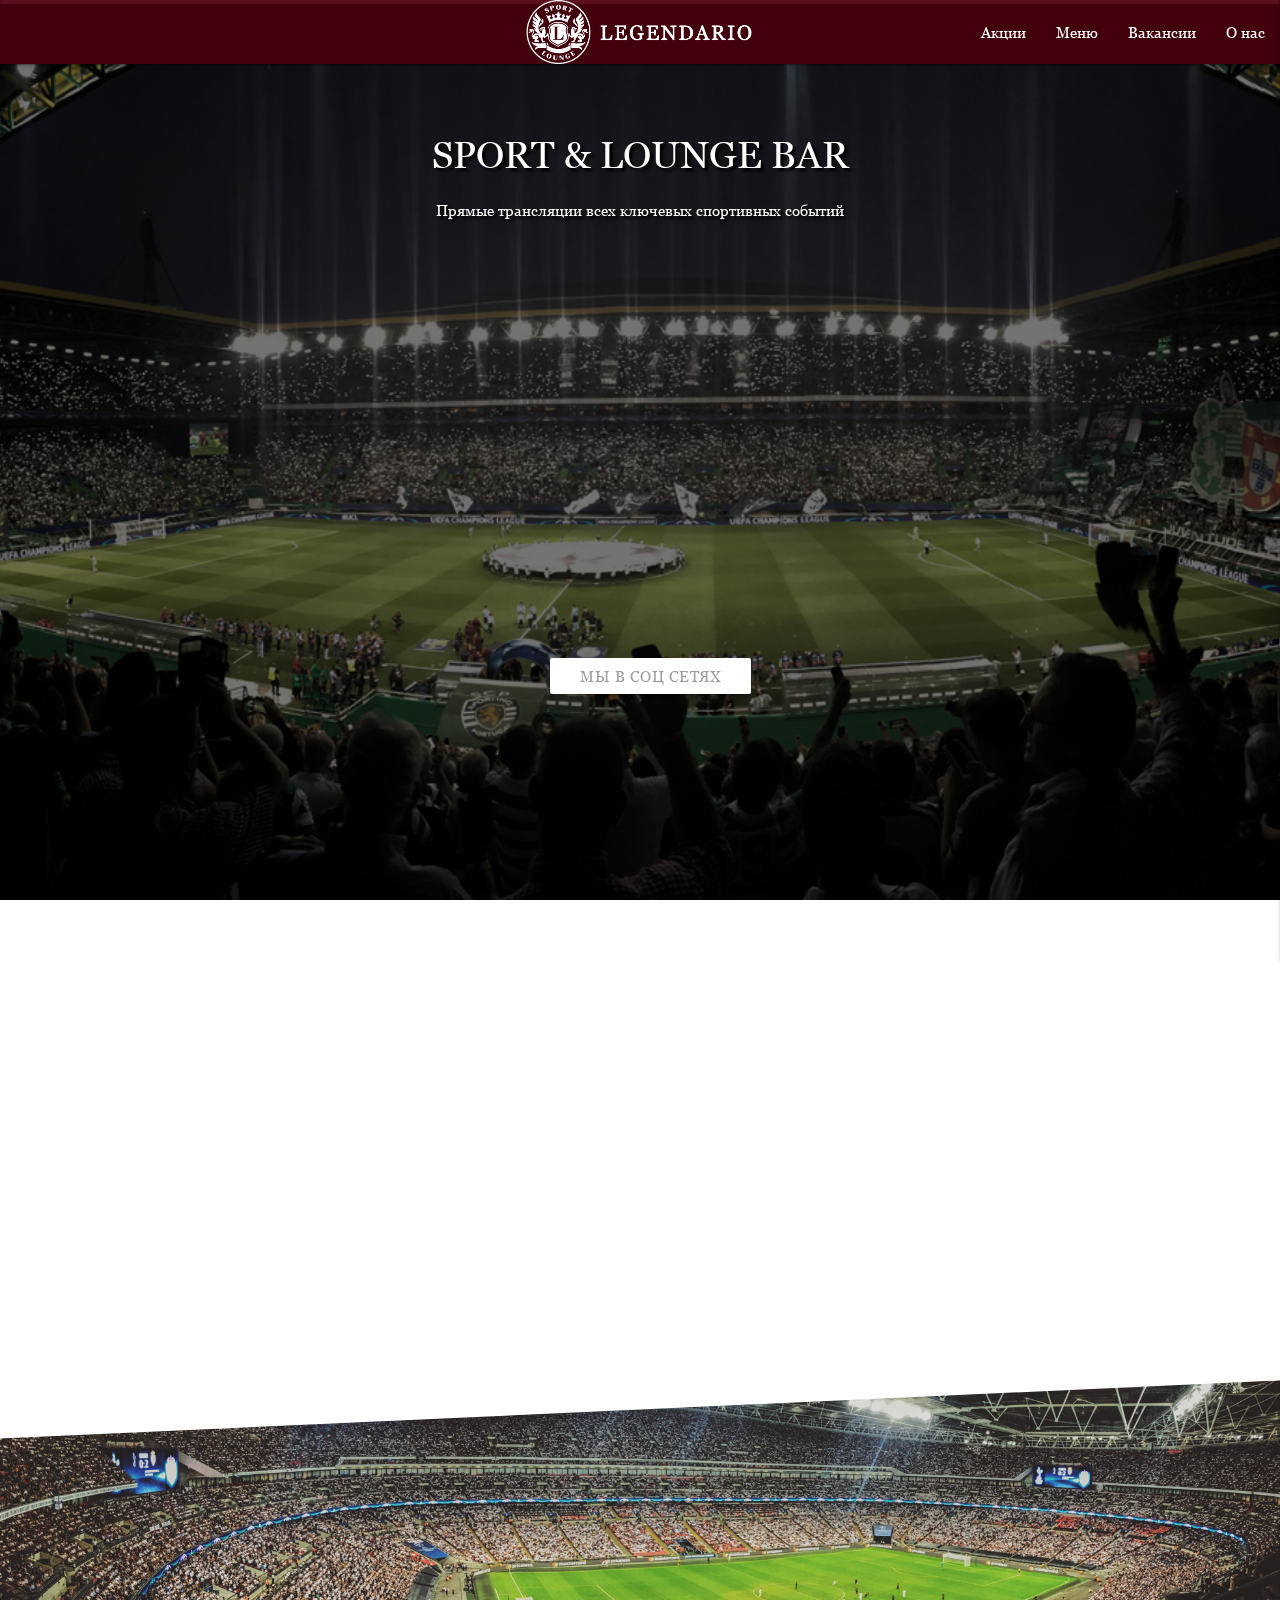
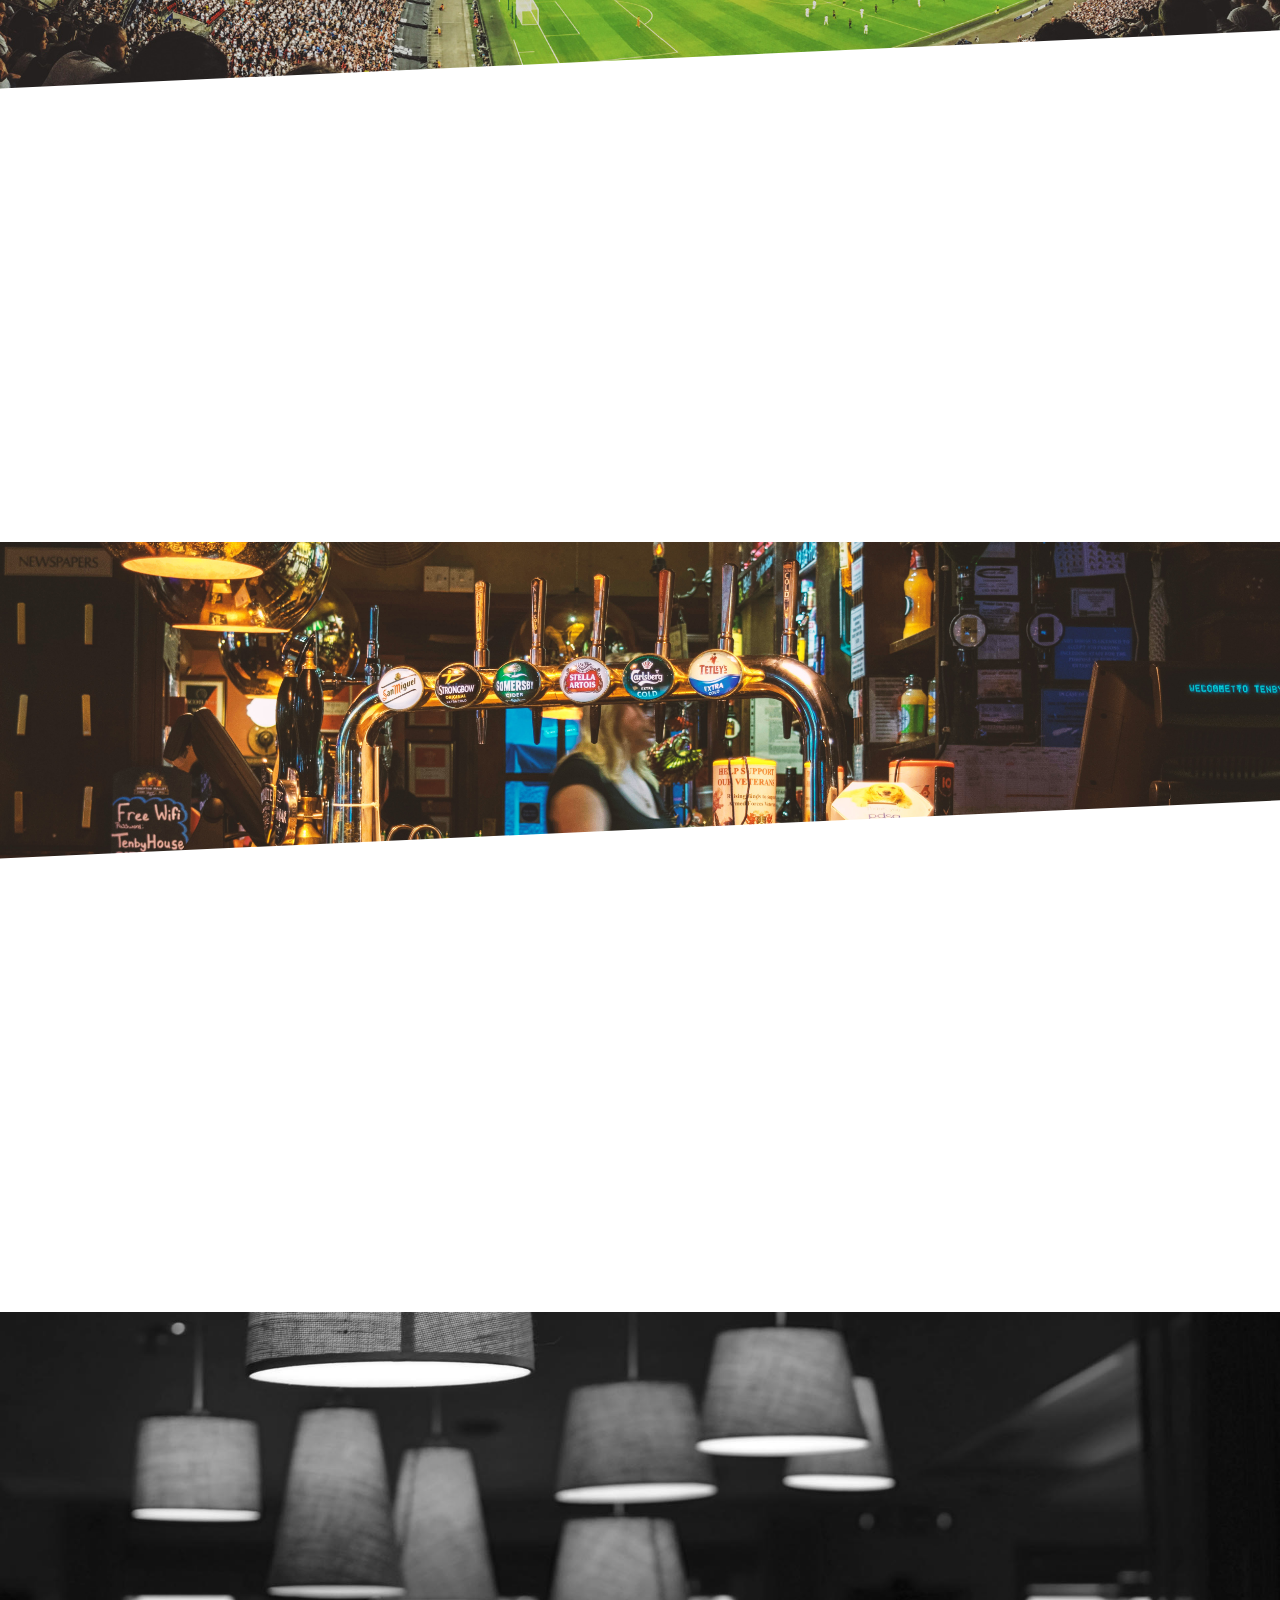
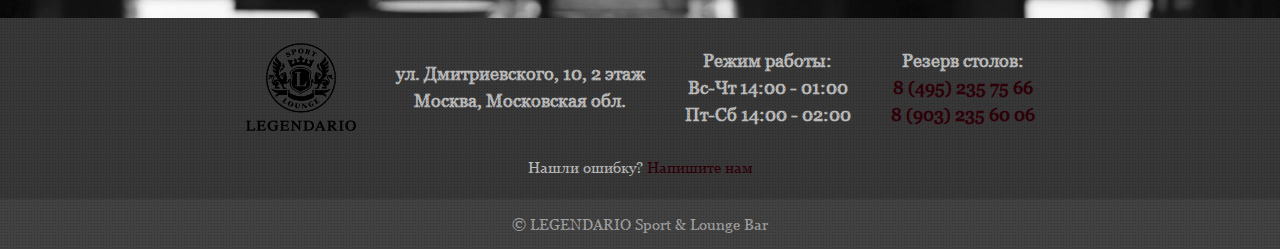
<file: index.html>
<!DOCTYPE html>
  <html prefix="og: http://ogp.me/ns#" lang="ru-RU">
    <head>
      <meta http-equiv="Content-Type" content="text/html" charset="UTF-8">
      <meta http-equiv="X-UA-Compatible" content="IE=edge,chrome=1">
      <title>Legendario</title>
      <!--open graph-->
      <meta property="og:locale" content="ru-RU">
      <meta property="og:type" content="website">
      <meta property="og:image" content="images/OG_logo.png" />
      <meta property="og:url" content="https://legendario-lounge.ru/">
      <meta property="og:title" content="Legendario Sport & Lounge Bar">
      <meta property="og:site_name" content="Legendario">
      <meta property="og:description" content="Sport & Lounge Bar ПРЕМИУМ-КЛАССА ⚽ Прямые трансляции всех ключевых спортивных событий 💨БОЛЕЕ 100 разновидностей паровых коктейлей 🍔 Самые вкусные бургеры Москвы
      🎮 4 VIP зоны с PS4
      🖥 8 плазменных панелей
      🎥 Full HD просмотр на ОГРОМНОМ экране
      ">

      <meta name="copyright" content="(c)"> 
      <meta name="HandheldFriendly" content="True">
      <meta name="MobileOptimized" content="320">
      <meta name="apple-mobile-web-app-status-bar-style" content="black">
      <meta name="apple-mobile-web-app-title" content="Legendario">
      <meta name="application-name" content="Legendario">
      <meta name="apple-mobile-web-app-capable" content="yes">
      <meta http-equiv="cleartype" content="on">
      <meta name="keywords" content="sport, lounge, bar, sportbar, sport-bar, Спорт бар, Спорт-бар, Legendario-lounge, Legendario, Легендарио">
      <meta name="description" content="Legendario lounge bar, Бар Легендарио">
      <meta name="viewport" content="width=device-width, user-scalable=no, initial-scale=1.0"/>
      <link rel="apple-touch-icon" sizes="57x57" href="images/favico/apple-icon-57x57.png">
      <link rel="apple-touch-icon" sizes="60x60" href="images/favico/apple-icon-60x60.png">
      <link rel="apple-touch-icon" sizes="72x72" href="images/favico/apple-icon-72x72.png">
      <link rel="apple-touch-icon" sizes="76x76" href="images/favico/apple-icon-76x76.png">
      <link rel="apple-touch-icon" sizes="114x114" href="images/favico/apple-icon-114x114.png">
      <link rel="apple-touch-icon" sizes="120x120" href="images/favico/apple-icon-120x120.png">
      <link rel="apple-touch-icon" sizes="144x144" href="images/favico/apple-icon-144x144.png">
      <link rel="apple-touch-icon" sizes="152x152" href="images/favico/apple-icon-152x152.png">
      <link rel="apple-touch-icon" sizes="180x180" href="images/favico/apple-icon-180x180.png">
      <link rel="icon" type="image/png" sizes="192x192"  href="images/favico/android-icon-192x192.png">
      <link rel="icon" type="image/png" sizes="32x32" href="images/favico/favicon-32x32.png">
      <link rel="icon" type="image/png" sizes="96x96" href="images/favico/favicon-96x96.png">
      <link rel="icon" type="image/png" sizes="16x16" href="images/favico/favicon-16x16.png">
      <link rel="manifest" href="images/favico/manifest.json">
      <link rel="apple-touch-startup-image" href="images/backgr.jpg">
      <meta name="msapplication-TileColor" content="#ffffff">
      <meta name="msapplication-TileImage" content="images/favico/ms-icon-144x144.png">
      <meta name="theme-color" content="#ffffff">
      <meta name="format-detection" content="telephone=yes">
      <meta name="format-detection" content="address=yes">
      <!--Import Google Icon Font-->
      <!-- <link href="https://fonts.googleapis.com/icon?family=Material+Icons" rel="stylesheet"> -->
      <!--Import materialize.css-->
      <link type="text/css" rel="stylesheet" href="css/fonts.css"/>
      <link type="text/css" rel="stylesheet" href="css/materialize.min.css"  media="screen,projection"/>
      <link type="text/css" rel="stylesheet" href="css/slick.css"/>
      <link type="text/css" rel="stylesheet" href="css/style.css"/>
      <script type="text/javascript" src="js/jquery-3.2.1.min.js"></script>
      <script async src="https://www.google-analytics.com/analytics.js"></script>
      <!-- yandex maps -->
      <script src="https://api-maps.yandex.ru/2.1/?lang=ru_RU" type="text/javascript"></script>
    </head>
    <body>
      <noscript class="no_script_message">
      У вас отключен JavaScript. Сайт может отображаться некорректно. Рекомендуем включить JavaScript.
      </noscript> 
      <header class="header-overlay">
        <div class="navbar-fixed">
          <nav>
            <div class="progress">
              <div class="indeterminate"></div>
            </div>
            <div class="nav-wrapper">
              <a href="index.html" class="brand-logo center"></a>
              <a href="#" data-activates="mobile-demo" class="button-collapse"><i class="material-icons">menu</i></a>
              <ul class="right hide-on-med-and-down">
                <li><a href="#">Акции</a></li>
                <li><a href="#">Меню</a></li>
                <li><a href="#">Вакансии</a></li>
                <li><a href="#about">О нас</a></li>
              </ul>
              <ul class="side-nav" id="mobile-demo">
                <li><a href="#">Акции</a></li>
                <li><a href="#">Меню</a></li>
                <li><a href="#">Вакансии</a></li>
                <li><a href="#about">О нас</a></li>
              </ul>
            </div>
          </nav>
        </div>
        <div class="wrapperCarousel">
          <div class="barCarousel" data-indicators="true">
            <div class="barCarousel-1" href="#one!">
              <div class="barBck">
                <br/>
                <h2>Sport & Lounge Bar</h2>
                <p class="white-text">Прямые трансляции всех ключевых спортивных событий</p>
              </div>
            </div>
            <div class="barCarousel-2" href="#two!">
              <div class="barBck">
                <br/>
                <h2>Sport & Lounge Bar</h2>
                <p class="white-text">Более 100 разновидностей паровых коктейлей</p>
              </div>
            </div>
            <div class="barCarousel-3" href="#three!">
              <div class="barBck">
                <br/>
                <h2>Sport & Lounge Bar</h2>
                <p class="white-text">Широкий выбор напитков <br/> Самые вкусные бургеры Москвы</p>
              </div>
            </div>
            <div class="barCarousel-4" href="#four!">
              <div class="barBck">
                  <br/>
                  <h2>Sport & Lounge Bar</h2>
                  <p class="white-text">4 VIP зоны с PS4 <br/> 8 плазменных панелей <br/> Full HD просмотр на ОГРОМНОМ экране</p>
              </div>
            </div>
          </div>
          <div class="carousel-fixed-item center">
            <a class="btn waves-effect white grey-text darken-text-2" id="soc-net" href="#!">Мы в соц сетях</a>
          </div>
        </div>
      </header>
      <main>
        <section class="section-fullpage" id="section-first">
          <div class="section-wrapper">
            <div class="content-wrapper fade1">
              <div class="col s12 m7">
                <h2 class="header">Пример горизонтальной карточки</h2>
                <div class="card horizontal">
                  <div class="card-image" style="background-image: url(images/test.jpg);">
                  </div>
                  <div class="card-stacked">
                    <div class="card-content">
                      <p>Карточка для небольшой информации.</p>
                    </div>
                    <div class="card-action">
                      <a href="#">Это ссылка</a>
                    </div>
                  </div>
                </div>
              </div>
            </div>
          </div>
        </section>
        <div class="splitter-1"></div>
        <section class="section-fullpage" id="section-second">
          <div class="section-wrapper">
            <div class="content-wrapper fade2">       
              <div class="card card-cube sticky-action">
                <div class="card-image waves-effect waves-block waves-light">
                  <img class="activator" src="images/office.jpg">
                </div>
                <div class="card-content">
                  <span class="card-title activator grey-text text-darken-4">Позиция 1<i class="material-icons right">more_vert</i></span>
                  <p><a href="#">Ссылка</a></p>
                </div>
                <div class="card-reveal">
                  <span class="card-title grey-text text-darken-4">Лид<i class="material-icons right">close</i></span>
                  <p>Информация о продукте.</p>
                </div>
              </div>
              <div class="card card-cube sticky-action">
                <div class="card-image waves-effect waves-block waves-light">
                  <img class="activator" src="images/office.jpg">
                </div>
                <div class="card-content">
                  <span class="card-title activator grey-text text-darken-4">Позиция 2<i class="material-icons right">more_vert</i></span>
                  <p><a href="#">Ссылка</a></p>
                </div>
                <div class="card-reveal">
                  <span class="card-title grey-text text-darken-4">Лид<i class="material-icons right">close</i></span>
                  <p>Информация о продукте.</p>
                </div>
              </div>       
              <div class="card card-cube sticky-action">
                <div class="card-image waves-effect waves-block waves-light">
                  <img class="activator" src="images/office.jpg">
                </div>
                <div class="card-content">
                  <span class="card-title activator grey-text text-darken-4">Позиция 3<i class="material-icons right">more_vert</i></span>
                  <p><a href="#">Ссылка</a></p>
                </div>
                <div class="card-reveal">
                  <span class="card-title grey-text text-darken-4">Лид<i class="material-icons right">close</i></span>
                  <p>Информация о продукте.</p>
                </div>
              </div>
            </div>
          </div>
        </section>
        <div class="splitter-2"></div>
        <section class="section-fullpage" id="section-third">
          <div class="section-wrapper">
            <div id="about" class="content-wrapper fade3">    
              <h2>О НАС</h2>       
              <p><i class="about-logo"></i>
              </p>
              <div class="ya-map">
                <a class="waves-effect waves-light btn map-open"><i class="material-icons right">map</i>МЫ НА КАРТЕ</a>
                <div id="map" style="width: 100%; height: 400px"></div>
              </div>
            </div>
          </div>
        </section>
        <div class="splitter-3"></div>
      </main>
      <!-- SEO schema -->
      <footer itemscope itemtype="https://schema.org/LocalBusiness" class="page-footer">
        <div class="container">
          <div class="row">
            <div class="footer flow-text">
              <img class="footer_img" src="images/Legendario.png"/>
              <div class="">
                <div itemprop="address" itemscope itemtype="https://schema.org/PostalAddress">
                  <p>
                    <span itemprop="streetAddress">ул. Дмитриевского, 10, 2 этаж</span><br/>
                    <span itemprop="addressLocality">Москва</span>,
                    <span itemprop="addressRegion">Московская обл.</span>
                    <meta itemprop="addressCountry" content="RU"/>
                  </p>
                  <p><span itemprop="name" style="display: none;">Legendario Sport & Lounge Bar</span></p>
                </div>
              </div>
              <hr/>
              <p>
                Режим работы:<br/>
                <time itemprop="openingHours" datetime="Mo, Tu, We, Th, Su 14:00-01:00">Вс-Чт 14:00 - 01:00</time><br/>
                <time itemprop="openingHours" datetime="Fr, Sa 14:00-02:00">Пт-Сб 14:00 - 02:00</time><br/>
              </p>
              <hr/>
              <p>
                Резерв столов:<br/>
                <a itemprop="telephone" href="tel:+74952357566">8 (495) 235 75 66</a><br/>
                <a itemprop="telephone" href="tel:+79032356006">8 (903) 235 60 06</a><br/>           
              </p>
            </div>
            <p style="margin-top: 20px;">
              Нашли ошибку? 
              <a itemprop="email" href="mailto:info@legendario-lounge.ru">Напишите нам</a>
              <a href="https://legendario-lounge.ru/" class="zindex_link" itemprop="url">legendario-lounge.ru</a>
            </p>
          </div>
        </div>
        <div class="footer-copyright">
          <div class="container">
            © LEGENDARIO Sport & Lounge Bar 
          </div>
          <div class="soc-net-bck"></div>
          <div class="scale-transition soc-net-items center">
            <ul>
              <li><a class="soc-btn soc-vk"></a></li>
              <li><a class="soc-btn soc-fb darken-1"></a></li>
              <li><a class="soc-btn soc-insta"></a></li>
              <li><a class="soc-btn soc-tw"></a></li>
            </ul>
          </div>
        </div>
      </footer>
      <script type="text/javascript" src="js/jquery.waypoints.min.js"></script>
      <script type="text/javascript" src="js/materialize.min.js"></script>
      <script type="text/javascript" src="js/slick.js"></script>
      <script type="text/javascript" src="js/script.js"></script>
    </body>
  </html>
</file>
<file: css/fonts.css>
@font-face {
    font-family: "Roboto";
    src:
      local("Roboto Regular"),
      url("../fonts/roboto/Roboto-Regular.woff") format("woff");
  }
  @font-face {
    font-family: "Segoe UI Light";
    src:
      local("Segoe UI Light"),
      url("../fonts/Segoe UI Light/Segoe UI Light.ttf") format("truetype");
    font-style: normal;
    font-weight: normal;
  }
  @font-face {
    font-family: "Georgia";
    src:
      local("Georgia"),
      url("../fonts/Georgia/georgia.ttf") format("truetype");
    font-style: normal;
    font-weight: normal;
  }
  @font-face {
    font-family: 'Material Icons';
    font-style: normal;
    font-weight: 400;
    src: url("../fonts/Material/MaterialIcons-Regular.eot"); /* For IE6-8 */
    src: local('Material Icons'),
      local('MaterialIcons-Regular'),
      url("../fonts/Material/MaterialIcons-Regular.woff2") format('woff2'),
      url("../fonts/Material/MaterialIcons-Regular.woff") format('woff'),
      url("../fonts/Material/MaterialIcons-Regular.ttf") format('truetype');
  }
  .material-icons {
    font-family: 'Material Icons';
    font-weight: normal;
    font-style: normal;
    font-size: 24px;  /* Preferred icon size */
    display: inline-block;
    line-height: 1;
    text-transform: none;
    letter-spacing: normal;
    word-wrap: normal;
    white-space: nowrap;
    direction: ltr;
  
    /* Support for all WebKit browsers. */
    -webkit-font-smoothing: antialiased;
    /* Support for Safari and Chrome. */
    text-rendering: optimizeLegibility;
  
    /* Support for Firefox. */
    -moz-osx-font-smoothing: grayscale;
  
    /* Support for IE. */
    font-feature-settings: 'liga';
  }
</file>
<file: css/style.css>
/* normalize */
html,
body,
div,
h1,
p,
a,
video {
  margin: 0;
  padding: 0;
}
html,
body {
  height: 100%;
  width: 100%;
}
/* Body typography */
body {
  -webkit-font-smoothing: antialiased;
}
/* Headers */
h1,
h2,
h3,
h4,
h5 {
  text-transform: uppercase;
  margin: 0;
  width: 100%;
  text-align: center;
}
h1 {
  font-size: 36px;
  line-height: 48px;
  margin-bottom: 24px;
}
h1 small {
  font-size: 24px;
}
h2 {
  font-size: 38px;
  line-height: 24px;
  margin-top: 56px;
  margin-bottom: 32px;
  font-weight: 300;
}
h2 small {
  font-size: 16px;
}
h3 {
  font-size: 24px;
  line-height: 24px;
  margin-top: 32px;
  margin-bottom: 16px;
  font-weight: 300;
}
h3 small {
  font-size: 13px;
}
h4,
h5,
h6 {
  line-height: 24px;
}
h4 {
  margin-top: 24px;
  margin-bottom: 12px;
  font-size: 16px;
}
h4 small {
  font-size: 14px;
}
h5 {
  font-size: 14px;
}
h6 {
  font-size: 11px;
  text-transform: uppercase;
  margin: 0;
}
/* Links */
a {
  text-decoration: none;
  color: #41000c;
  -webkit-transition: color 0.1s ease;
  transition: color 0.1s ease;
  outline: 0;
}
a:hover, a:focus {
  text-decoration: none;
  outline: 0;
}
.more-link {
  display: block;
  margin: 12px 0 0px;
  position: relative;
  line-height: 18px;
  font-size: 18px;
}
/* Lead text */
.lead {
  font-size: 20px;
  line-height: 30px;
}
/* Form elements */
select,
textarea,
input[type="text"],
input[type="password"],
input[type="datetime"],
input[type="datetime-local"],
input[type="date"],
input[type="month"],
input[type="time"],
input[type="week"],
input[type="number"],
input[type="email"],
input[type="url"],
input[type="search"],
input[type="tel"],
input[type="color"],
.uneditable-input {
  -webkit-appearance: none;
  box-shadow: none;
  text-shadow: none !important;
}
select:focus,
textarea:focus,
input[type="text"]:focus,
input[type="password"]:focus,
input[type="datetime"]:focus,
input[type="datetime-local"]:focus,
input[type="date"]:focus,
input[type="month"]:focus,
input[type="time"]:focus,
input[type="week"]:focus,
input[type="number"]:focus,
input[type="email"]:focus,
input[type="url"]:focus,
input[type="search"]:focus,
input[type="tel"]:focus,
input[type="color"]:focus,
.uneditable-input:focus {
  outline: none;
}
select {
  line-height: 24px;
}
input[type="submit"] {
  text-shadow: none !important;
  font-weight: normal;
  outline: none;
}
input[type=number]::-webkit-inner-spin-button,
input[type=number]::-webkit-outer-spin-button {
  -webkit-appearance: none;
  margin: 0;
}
/* hr */
hr {
  border-color: #333333;
}
/* Responsive typography */
@media (max-width: 767px) {
  h1 {
    font-size: 24px;
    line-height: 36px;
  }
  h1 small {
    font-size: 16px;
  }
  h2 {
    font-size: 21px;
    line-height: 36px;
  }
  h2 small {
    font-size: 14px;
  }
  h3 {
    font-size: 18px;
    line-height: 36px;
  }
  h3 small {
    font-size: 14px;
  }
}
@media (max-width: 320px) {
  body {
    font-size: 14px;
  }
  h1 {
    font-size: 21px;
    line-height: 24px;
  }
  h1 small {
    font-size: 14px;
  }
  h2 {
    font-size: 18px;
    line-height: 24px;
  }
  h2 small {
    font-size: 12px;
  }
  h3 {
    font-size: 16px;
    line-height: 24px;
  }
  h3 small {
    font-size: 11px;
  }
}
/* ------ */
/* NAVBAR */
/* ------ */
.navbar {
  -webkit-transition: all .2s;
  -moz-transition: all .2s;
  -o-transition: all .2s;
  -ms-transition: all .2s;
  transition: all .2s;
  margin-bottom: 0;
}
.navbar li > a {
  text-transform: uppercase;
  font-size: 14px;
}
.navbar-transparent {
  position: fixed;
  width: 100%;
  left: 0;
  top: 0;
}
.navbar-toggle:focus {
  outline: none;
}
@media (max-width: 768px) {
  .navbar-inverse {
    position: fixed;
    width: 100%;
    left: 0;
    top: 0;
  }
  .navbar-transparent.navbar-inverse {
    position: relative;
  }
}
/* ----------- */
/* THEME FONTS */
/* ----------- */
body {
  font-family: 'Georgia', sans-serif;
}
body input,
body textarea,
body .btn,
body button {
  font-family: 'Georgia', sans-serif;
}
.lighter,
.light,
.lead {
  font-weight: 300 !important;
}
h1,
h2,
h3,
h4,
h5,
h6 {
  font-family: 'Georgia', sans-serif;
}
h1.lighter,
h2.lighter,
h3.lighter,
h4.lighter,
h5.lighter,
h6.lighter {
  font-weight: 100 !important;
}
/**************************
       site castomize
**************************/
/* убрать выделение */
body {
  -webkit-tap-highlight-color: rgba(255, 255, 255, 0);
  -webkit-focus-ring-color: rgba(255, 255, 255, 0);
  outline: none;
  
  /*-moz-user-select: none;
  -o-user-select: none;
  -khtml-user-select: none;
  -webkit-user-select: none;
  user-select: none;*/
  resize: none;

  -webkit-text-size-adjust: none;
}
  /* оставить выделение для полей ввода */
  input, textarea {
    -moz-user-select: text;
    -o-user-select: text;
    -khtml-user-select: text;
    -webkit-user-select: text;
    user-select: text;
    resize: none;
  }

/**************************************
              ГЛАВНАЯ
***************************************/
/***** header *****/
header {
  display: block;
  text-align: center;
  width: 100%;
  height: 100vh;
  padding: 0;
  /*background-image: url(../Images/backgr.jpg);
  background-repeat: no-repeat;
  background-position: center center;
  -webkit-background-size: cover;
  -moz-background-size: cover;
  -o-background-size: cover;
  background-size: cover;
  background-attachment: fixed;
  z-index: 2;*/
}
nav {
  background-color: #41000c;
  position: relative;
  z-index: 5;
}
nav .brand-logo {
  width: calc(15% + 80px);
  height: 100%;
  background-image: url(../images/Legendario_wide_white.png);
  background-position: 50% 50%;
  background-repeat: no-repeat;
  background-size: contain;
}
.progress {
  position: absolute;
  margin: 0;
  background-color: #ab3e53;
}
.progress .indeterminate {
  background-color: #731d2e;
}
/*carousel*/
.wrapperCarousel {
  height: 100%;
  position: relative;
}
.wrapperCarousel hr {
  border-color: white;
  width: 30%;
}
.barCarousel, .barCarousel div {
  height: 100%;
}
.barBck {
  display: inline-block;
  width: 100%;
  background-color: rgba(0,0,0,0.55);
}
.barBck > * {
  color: white;
  text-shadow: 3px 3px 3px rgb(0, 0, 0);
}
.carousel-fixed-item {
  position: absolute;
  left: calc(50% - 90px);
  bottom: 30%;
}
div[class*='barCarousel-'] {
  background-repeat: no-repeat;
  background-position: 50% 50%;
  background-size: cover;
}
  .barCarousel-1 {
    background-image: url(../images/backgr2.jpg);
  }
  .barCarousel-2 {
    background-image: url(../images/backgr6.jpg);
  }
  .barCarousel-3 {
    background-image: url(../images/backgr4.jpg);
  }
  .barCarousel-4 {
    background-position: 0% 50% !important;
    background-image: url(../images/backgr7.jpg);
  }


.navbar-fixed {
  z-index: 999;
}
/*soc-net*/
.soc-net-items {
  display: block;
  width: 100%;
  transform: scale(0);
  position: fixed;
  bottom: 0;
  background-color: #41000ce0;
  z-index: 5;
}
  .soc-net-bck {
    display: none;
    width: 100%;
    height: 100vh;
    position: fixed;
    top: 0;
    z-index: 4;
  }
  .disp-block { display: block; }
  .soc-net-items ul li {
    display: inline-block;
  }
  .soc-btn {
    display: inline-block;
    width: 5rem;
    height: 3rem;
    background-position: 50% 50%;
    background-size: contain;
    background-repeat: no-repeat;
  }
    .soc-btn.soc-vk { background-image: url(../images/vk.png); }
    .soc-btn.soc-fb { background-image: url(../images/fb.png); }
    .soc-btn.soc-tw { background-image: url(../images/tw.png); }
    .soc-btn.soc-insta { background-image: url(../images/insta.png); }

/***** body *****/
main { 
  width: 100%;
  height: auto;
  overflow: hidden;
  display: inline-block; 
  position: relative;  
  background-color: white;
  margin-bottom: -2.2vh;;
}

/* sections */
.GIAC_main{
    overflow: hidden;
}
.section-fullpage{
  position: relative;
  width:100%;
  min-height:30em;
}
.section-wrapper{
  position: relative;
  bottom:0;
  left:0;
  width:100%;
  z-index:1;
  background:white;
  text-align: center;
}
.section-wrapper::before{
  position: absolute;
  content:"";
  top: -35px;
  left: -10px;
  width: 110%;
  height: 100px;
  background: #FFF;
  z-index:-1;
  -ms-transform: rotate(-2.6deg);
  -webkit-transform: rotate(-2.6deg);
  -moz-transform: rotate(-2.6deg);
  -o-transform: rotate(-2.6deg);
  transform: rotate(-2.6deg);
  outline: 5px solid transparent;
}
.section-wrapper::after{
  position: absolute;
  content:"";
  bottom: -35px;
  left: -10px;
  width: 110%;
  height: 100px;
  background: #FFF;
  z-index:-1;
  -ms-transform: rotate(-2.6deg);
  -webkit-transform: rotate(-2.6deg);
  -moz-transform: rotate(-2.6deg);
  -o-transform: rotate(-2.6deg);
  transform: rotate(-2.6deg);
  outline: 5px solid transparent;
}
.content-wrapper{
  opacity: 0;
  position: relative;
  display: flex;
  width: 90%;
  text-align: left;
  color: #a7a7a7;
  padding-top: 1em;
  padding-bottom: 2em;
  margin: 0 auto;
  justify-content: space-around;
  flex-wrap: wrap;
}
.content-wrapper h1{
  text-transform: uppercase;
  color:#939393;
  font-size:3em;
  font-weight: 400;
  max-width: 450px;
  margin-bottom: 10px;
}
.content-wrapper .txt-content{
  display: inline-block;
  vertical-align: top;
  line-height: 1.3em;
  max-width: 45%;
}
.content-wrapper.fullwidth h1{
  text-transform: uppercase;
  color:#939393;
  font-size:3em;
  font-weight: 400;
  max-width: 100%;
  margin-bottom: 10px;
}
.content-wrapper.fullwidth .txt-content{
  display: block;
  vertical-align: top;
  line-height: 1.3em;
  max-width: 100%;
}
div[class*=splitter] {
  display: block;
  width: 100%;
  height: 320px;
}
.splitter-1{
  background-image: url(../images/fd_04.jpg); 
  background-repeat: no-repeat;
  background-position: 50% 50%;
  -webkit-background-size: cover; 
  -moz-background-size: cover; 
  -o-background-size: cover; 
  background-size: cover;
  height: 100%;
}
.splitter-2{
  background: url(../images/fd_02.jpg); 
  background-repeat: no-repeat;
  background-position: 50% 50%;
  -webkit-background-size: cover; 
  -moz-background-size: cover; 
  -o-background-size: cover; 
  background-size: cover;
  height: 100%;
}
.splitter-3{
  background: url(../images/fd_05.jpg); 
  background-repeat: no-repeat;
  background-position: 50% 50%;
  -webkit-background-size: cover; 
  -moz-background-size: cover; 
  -o-background-size: cover; 
  background-size: cover; 
  height: 100%;
}
#section-team{
  background: white;
  min-height: auto;
  padding-bottom: 0;
}

/* cards */
.card-cube {
  width: 20vw;
  min-width: 200px;
  margin: .5rem .5rem 1rem .5rem;
}
.card-image {
  background-repeat: no-repeat;
  background-position: 0 50%;
  background-size: cover;
}
.card.horizontal .card-image {
    width: 20vw;
    max-width: 40%;
}
.card.horizontal {
  min-height: 300px;
}

/*about us*/
.ya-map {
  display: block;
  width: 100%;
  height: auto;
  text-align: center;
}
.map-open {
  margin-bottom: 20px;
  background-color: #41000d;
}
.map-open:hover {
  background-color:#41000dc4;
}
#map {
  display: none;
}
/***** footer *****/
footer.page-footer {
  width: 100%;
  height: auto; 
  display: inline-block; 
  position: relative; 
  z-index: 4; 
  background-color: #4c4c4c;
  text-align: center;
}
.footer {
  display: flex;
  /* flex-direction: column; */
  flex-wrap: wrap;
  justify-content: center;
  position: relative;
  align-items: center;
  font-size: 18px;
  color: #fff;
  text-align: center;
  /* width: 70%; */
  padding: 5px 0;
  font-family: Georgia;
  font-weight: bold;
  margin: 0 auto;
  z-index: 2;
}
.footer > hr {
  display: none;
}
  footer:before {
    content: '';
    display: inline-block;
    width: 100%;
    height: 100%;
    position: absolute;
    background: url(../images/carre_point.png) repeat;
    top: 0;
    left: 0;
    z-index: 3;
    pointer-events: none;
    opacity: 0.55;
  }
.footer_img {
  display: inline-block;
  width: 150px;
  height: 100%;
}
.footer > * {
  padding: 0 20px;
}
a.zindex_link {
  position: relative;
  z-index: 10;
  display: none;
}
footer.page-footer .footer-copyright {
  background-color: rgba(255, 255, 255, 0.08);
}
footer .btn-floating {
  background-color: #41000c63;
  box-shadow: 0px 0px 3px #ffffff8f;
}

/**************************************
              MEDIA
***************************************/
@media  only screen and (-webkit-min-device-pixel-ratio: 1.3),
  only screen and (-o-min-device-pixel-ratio: 13/10),
  only screen and (min-resolution: 120dpi),
  (pointer:coarse) {
  .splitter-1 {
    background-image: url(../images/fd_04_mobile.jpg);
  }
  .splitter-2 {
    background-image: url(../images/fd_02_mobile.jpg);
  }
  .splitter-3 {
    background-image: url(../images/fd_05_mobile.jpg);
  }
  /*footer*/
  .footer {
    flex-direction: column;
  }
  .footer > * {
    padding: 0;
  }
  .footer hr {
    display: block;
    border-color: white;
    padding: 0 30px;
  }
}
</file>
